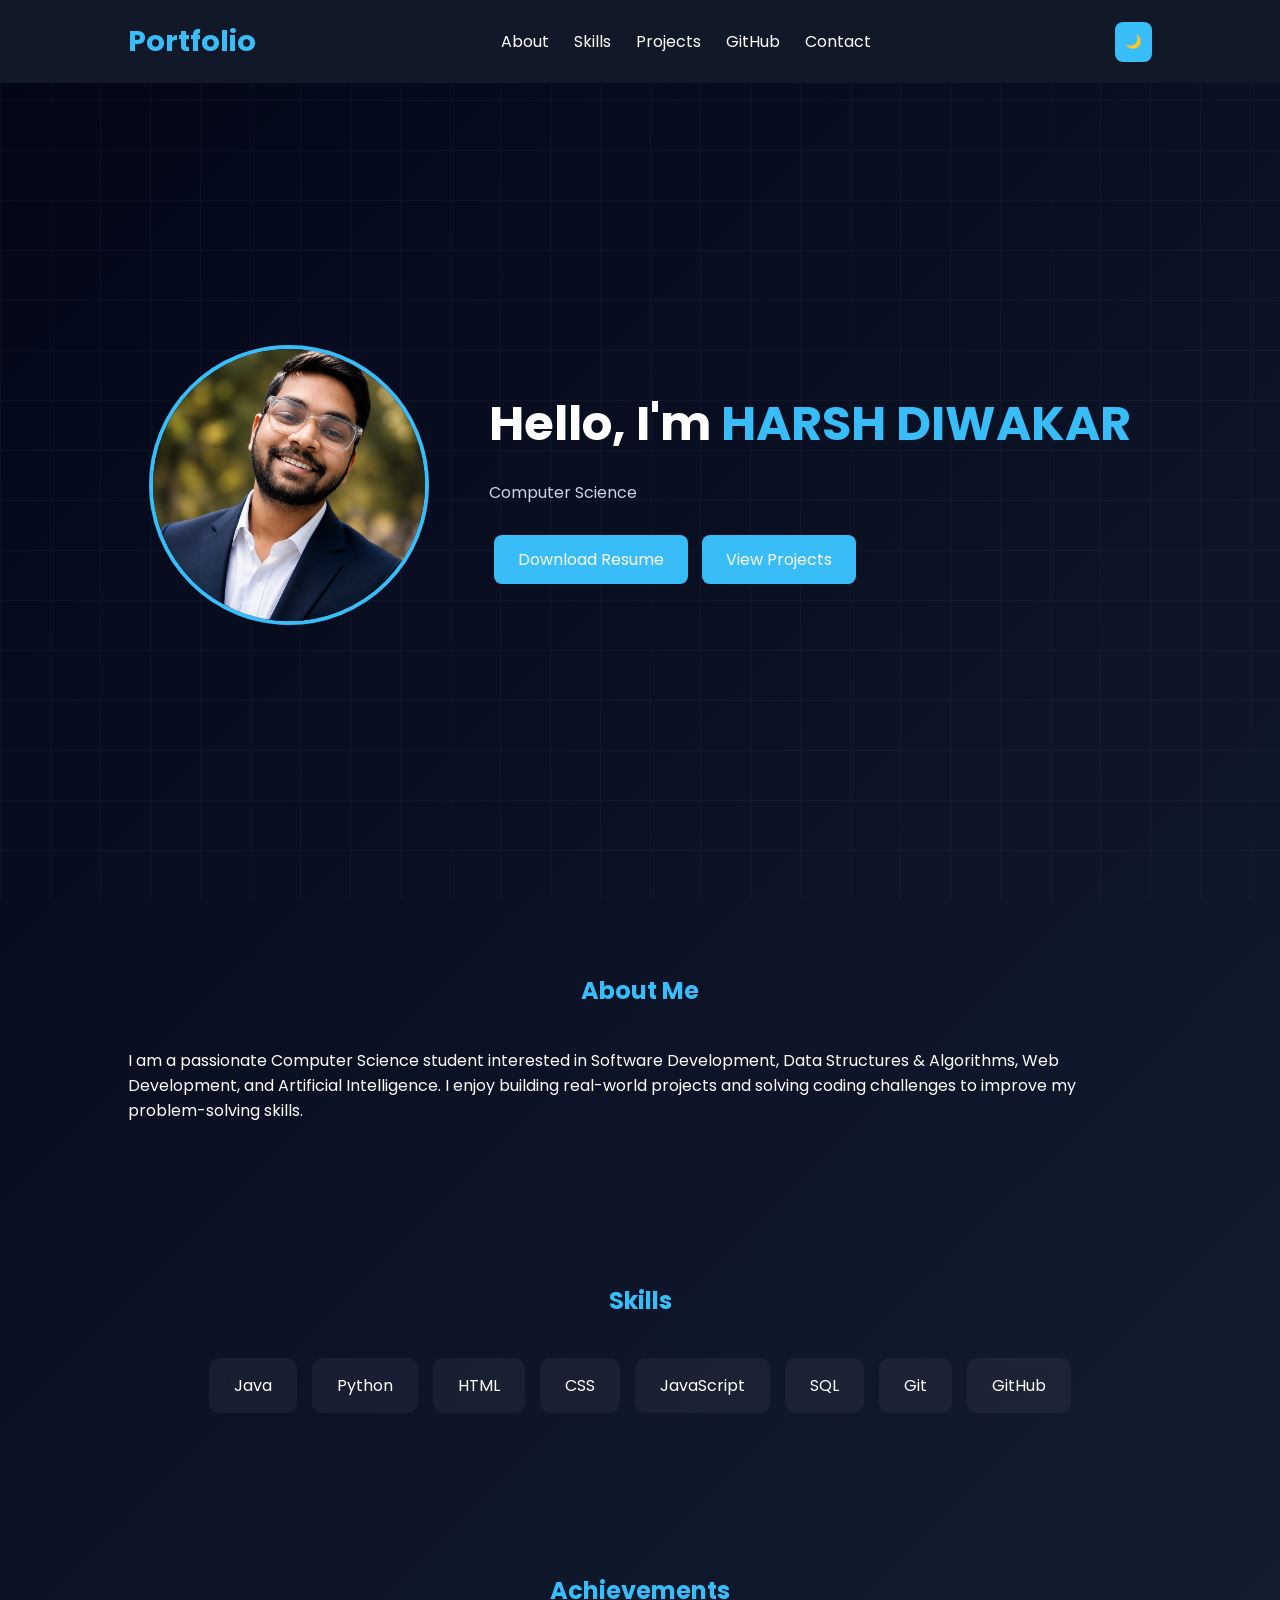
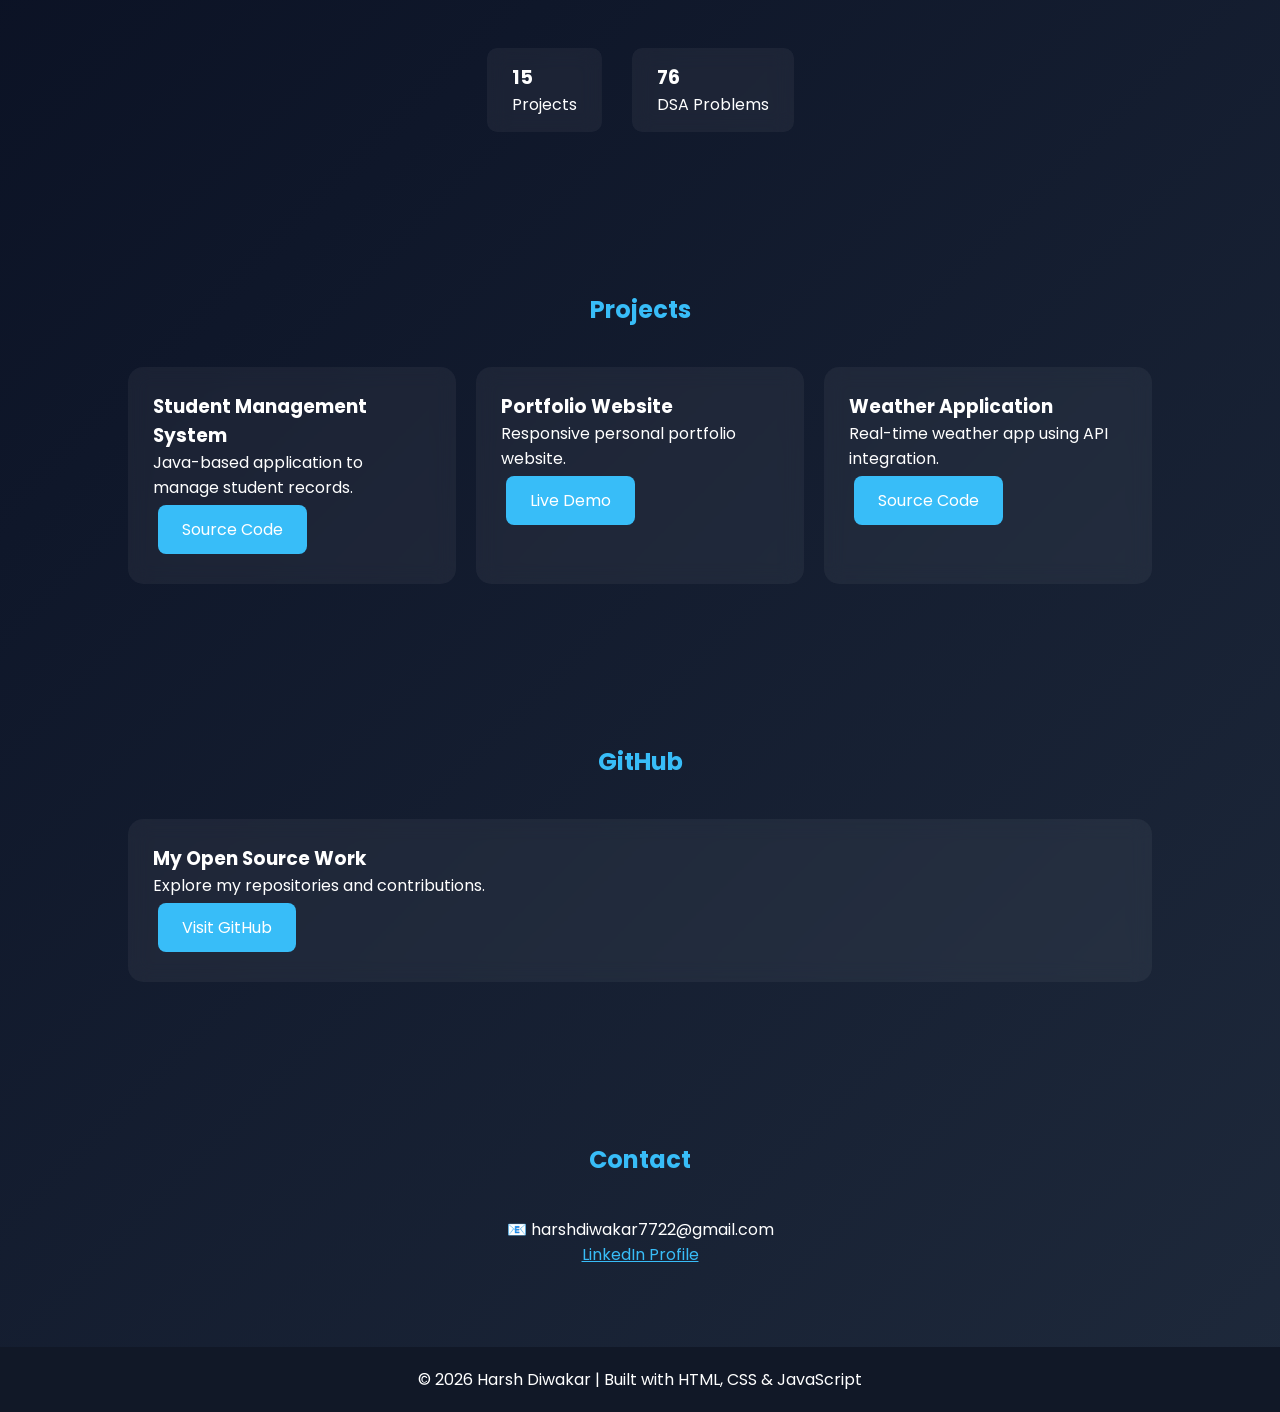
<file: index.html>
<!DOCTYPE html>
<html lang="en">
<head>
    <meta charset="UTF-8">
    <meta name="viewport" content="width=device-width, initial-scale=1.0">
    <title>Harsh Diwakar | Portfolio</title>

    <link rel="icon" href="image/icon.png">

    <link href="https://fonts.googleapis.com/css2?family=Poppins:wght@300;400;500;600;700&display=swap" rel="stylesheet">

    <link rel="stylesheet" href="style_updated.css">
</head>

<body>

<div id="progressBar"></div>
<div class="grid-bg"></div>

<nav>
    <div class="logo">Portfolio</div>

    <ul>
        <li><a href="#about">About</a></li>
        <li><a href="#skills">Skills</a></li>
        <li><a href="#projects">Projects</a></li>
        <li><a href="#github">GitHub</a></li>
        <li><a href="#contact">Contact</a></li>
    </ul>

    <button id="themeBtn">🌙</button>
</nav>

<section class="hero">

    <div class="hero-image reveal">
        <img src="image/profile.png" alt="Profile Photo">
    </div>

    <div class="hero-content reveal">

        <h1>Hello, I'm <span>HARSH DIWAKAR</span></h1>

        <p id="typing"></p>

        <a href="resume.pdf" download class="btn">
            Download Resume
        </a>

        <a href="#projects" class="btn">
            View Projects
        </a>

    </div>

</section>

<section id="about">

    <h2 class="section-title">About Me</h2>

    <div class="about reveal">

        <p>
            I am a passionate Computer Science student interested in
            Software Development, Data Structures & Algorithms,
            Web Development, and Artificial Intelligence.
            I enjoy building real-world projects and solving coding
            challenges to improve my problem-solving skills.
        </p>

    </div>

</section>

<section id="skills">

    <h2 class="section-title">Skills</h2>

    <div class="skills reveal">

        <div class="skill">Java</div>
        <div class="skill">Python</div>
        <div class="skill">HTML</div>
        <div class="skill">CSS</div>
        <div class="skill">JavaScript</div>
        <div class="skill">SQL</div>
        <div class="skill">Git</div>
        <div class="skill">GitHub</div>

    </div>

</section>

<section id="stats">

    <h2 class="section-title">Achievements</h2>

    <div class="stats-container reveal">

        <div class="stat-card">
            <h3 id="projectsCount">0</h3>
            <p>Projects</p>
        </div>

        <div class="stat-card">
            <h3 id="dsaCount">0</h3>
            <p>DSA Problems</p>
        </div>

    </div>

</section>

<section id="projects">

    <h2 class="section-title">Projects</h2>

    <div class="project-grid reveal">

        <div class="card">
            <h3>Student Management System</h3>
            <p>Java-based application to manage student records.</p>
            <a href="#" class="btn">Source Code</a>
        </div>

        <div class="card">
            <h3>Portfolio Website</h3>
            <p>Responsive personal portfolio website.</p>
            <a href="#" class="btn">Live Demo</a>
        </div>

        <div class="card">
            <h3>Weather Application</h3>
            <p>Real-time weather app using API integration.</p>
            <a href="#" class="btn">Source Code</a>
        </div>

    </div>

</section>

<section id="github">

    <h2 class="section-title">GitHub</h2>

    <div class="github-box reveal">

        <h3>My Open Source Work</h3>

        <p>
            Explore my repositories and contributions.
        </p>

        <a
            href="https://github.com/harshdiwakar2006"
            target="_blank"
            class="btn">
            Visit GitHub
        </a>

    </div>

</section>

<section id="contact">

    <h2 class="section-title">Contact</h2>

    <div class="contact reveal">

        <p>📧 harshdiwakar7722@gmail.com</p>

        <a
            href="https://www.linkedin.com/in/harsh-diwakar-013b153a8/"
            target="_blank"
            class="link">

            LinkedIn Profile

        </a>

    </div>

</section>

<footer>
    © 2026 Harsh Diwakar | Built with HTML, CSS & JavaScript
</footer>

<script src="script.js"></script>

</body>
</html>
</file>
<file: style_updated.css>
*{
    margin:0;
    padding:0;
    box-sizing:border-box;
    font-family:'Poppins',sans-serif;
    scroll-behavior:smooth;
}

body{
    background:linear-gradient(
        135deg,
        #020617,
        #0f172a,
        #1e293b
    );
    color:white;
    overflow-x:hidden;
}

.grid-bg{
    position:fixed;
    inset:0;
    z-index:-2;

    background-image:
    linear-gradient(rgba(255,255,255,.03) 1px,transparent 1px),
    linear-gradient(90deg,rgba(255,255,255,.03) 1px,transparent 1px);

    background-size:50px 50px;
}

#progressBar{
    position:fixed;
    top:0;
    left:0;
    height:4px;
    width:0%;
    background:#38bdf8;
    z-index:9999;
}

nav{
    display:flex;
    justify-content:space-between;
    align-items:center;
    padding:20px 10%;
    background:#111827;
    position:sticky;
    top:0;
    z-index:1000;
}

.logo{
    font-size:1.8rem;
    color:#38bdf8;
    font-weight:700;
}

nav ul{
    list-style:none;
    display:flex;
    gap:25px;
}

nav a{
    color:white;
    text-decoration:none;
}

#themeBtn{
    background:#38bdf8;
    color:white;
    border:none;
    padding:10px;
    border-radius:8px;
    cursor:pointer;
}

.hero{
    min-height:90vh;
    display:flex;
    justify-content:center;
    align-items:center;
    gap:60px;
    padding:20px;
}

.hero-image img{
    width:280px;
    height:280px;
    object-fit:cover;
    border-radius:50%;
    border:4px solid #38bdf8;
    animation:float 4s ease-in-out infinite;
}

.hero h1{
    font-size:3rem;
}

.hero span{
    color:#38bdf8;
}

#typing{
    color:#cbd5e1;
    margin:20px 0;
    min-height:30px;
}

.btn{
    display:inline-block;
    margin:5px;
    padding:12px 24px;
    background:#38bdf8;
    color:white;
    text-decoration:none;
    border-radius:8px;
}

section{
    padding:80px 10%;
}

.section-title{
    text-align:center;
    margin-bottom:40px;
    color:#38bdf8;
}

.skills{
    display:flex;
    justify-content:center;
    flex-wrap:wrap;
    gap:15px;
}

.skill,
.stat-card{
    background:rgba(255,255,255,.05);
    backdrop-filter:blur(10px);
    padding:15px 25px;
    border-radius:10px;
}

.stats-container{
    display:flex;
    justify-content:center;
    gap:30px;
}

.project-grid{
    display:grid;
    grid-template-columns:repeat(auto-fit,minmax(300px,1fr));
    gap:20px;
}

.card,
.github-box{
    background:rgba(255,255,255,.05);
    backdrop-filter:blur(10px);
    padding:25px;
    border-radius:15px;
    transition:.4s;
}

.card:hover{
    transform:translateY(-10px);
}

.contact{
    text-align:center;
}

.link{
    color:#38bdf8;
}

footer{
    text-align:center;
    padding:20px;
    background:#111827;
}

.reveal{
    opacity:0;
    transform:translateY(50px);
    transition:all .8s ease;
}

.reveal.active{
    opacity:1;
    transform:translateY(0);
}

.light{
    background:#f5f5f5;
    color:#111;
}

@keyframes float{
    0%,100%{
        transform:translateY(0);
    }
    50%{
        transform:translateY(-15px);
    }
}

@media(max-width:768px){

.hero{
    flex-direction:column;
}

.hero h1{
    font-size:2rem;
}

nav{
    flex-direction:column;
    gap:15px;
}

}
</file>
